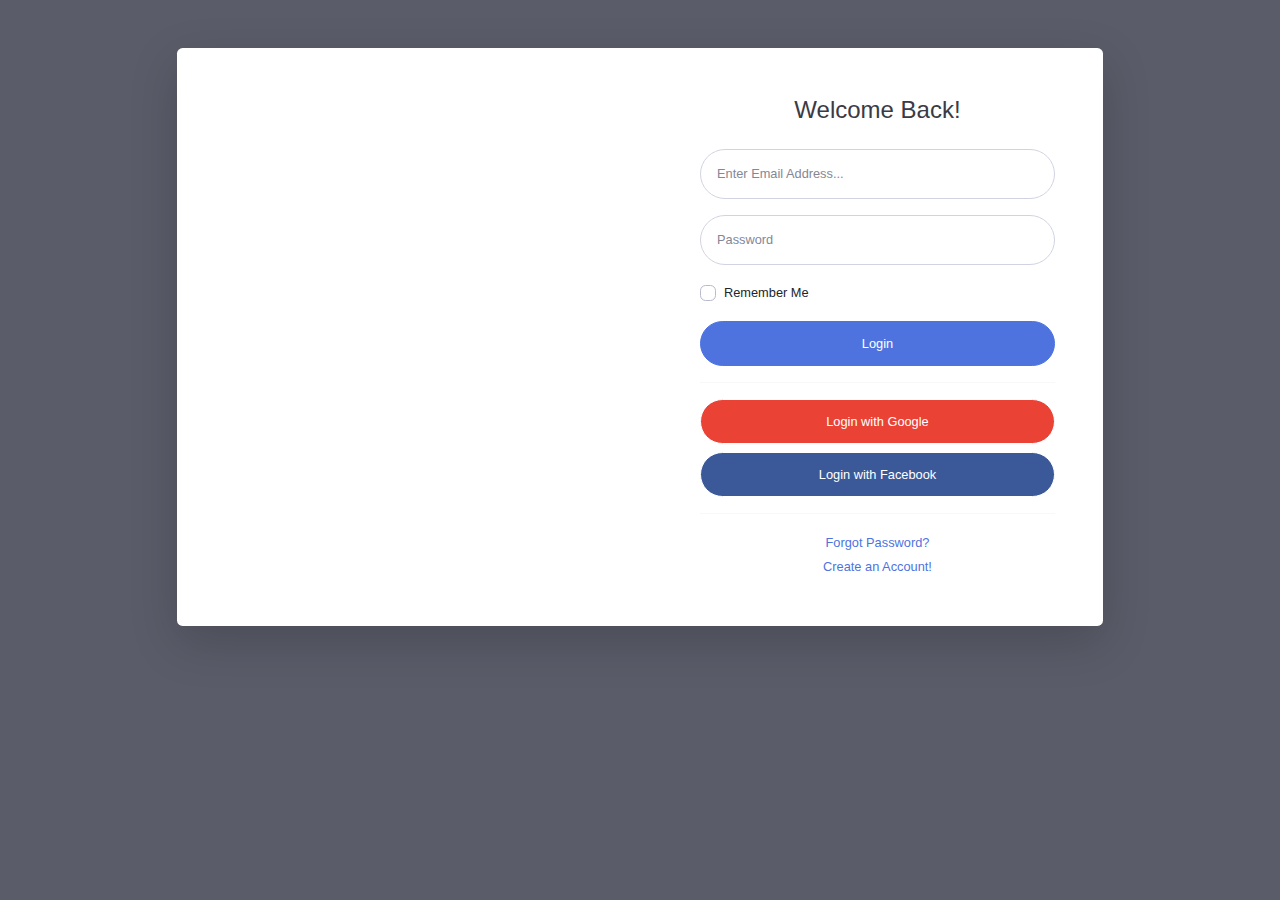
<file: protótipos-v1/login.html>
<!DOCTYPE html>
<html lang="pt-br">

<head>
    <meta charset="UTF-8">
    <meta http-equiv="X-UA-Compatible" content="IE=edge">
    <meta name="viewport" content="width=device-width, initial-scale=1.0">
    <title>TCC - Allysson e Henrique - INF3</title>
    <link rel="stylesheet" href="../bootstrap-5.3.0-dist/css/bootstrap.css">
    <link rel="stylesheet" href="./style/main-style.css">
    <link rel="stylesheet" href="./style/form-animation.css">
    <link rel="stylesheet" href="./style/admin.css">
</head>

<body class="login bg-dark">
    <!-- <div class="main-login rounded-4 ">
        <div class="text-center">
            <h1>Bem-vindo ao MatchUP!</h1>
        </div>
        <div>
            <form class="login-form form-control" action="" method="post">
                <input type="text" class="" placeholder></input>
                <label class="animated" for="user" id="username">Usuário</label>
                <span class="enter"></span>
            </form>
        </div>
        <div></div> 
    </div> -->

    <div class="container">

        <!-- Outer Row -->
        <div class="row justify-content-center">

            <div class="col-xl-10 col-lg-12 col-md-9">

                <div class="card o-hidden border-0 shadow-lg my-5">
                    <div class="card-body p-0">
                        <!-- Nested Row within Card Body -->
                        <div class="row">
                            <div class="col-lg-6 d-none d-lg-block bg-login-image"></div>
                            <div class="col-lg-6">
                                <div class="p-5">
                                    <div class="text-center">
                                        <h1 class="h4 text-gray-900 mb-4">Welcome Back!</h1>
                                    </div>
                                    <form class="user">
                                        <div class="form-group">
                                            <input type="email" class="form-control form-control-user"
                                                id="exampleInputEmail" aria-describedby="emailHelp"
                                                placeholder="Enter Email Address...">
                                        </div>
                                        <div class="form-group">
                                            <input type="password" class="form-control form-control-user"
                                                id="exampleInputPassword" placeholder="Password">
                                        </div>
                                        <div class="form-group">
                                            <div class="custom-control custom-checkbox small">
                                                <input type="checkbox" class="custom-control-input" id="customCheck">
                                                <label class="custom-control-label" for="customCheck">Remember
                                                    Me</label>
                                            </div>
                                        </div>
                                        <a href="index.html" class="btn btn-primary btn-user btn-block">
                                            Login
                                        </a>
                                        <hr>
                                        <a href="index.html" class="btn btn-google btn-user btn-block">
                                            <i class="fab fa-google fa-fw"></i> Login with Google
                                        </a>
                                        <a href="index.html" class="btn btn-facebook btn-user btn-block">
                                            <i class="fab fa-facebook-f fa-fw"></i> Login with Facebook
                                        </a>
                                    </form>
                                    <hr>
                                    <div class="text-center">
                                        <a class="small" href="forgot-password.html">Forgot Password?</a>
                                    </div>
                                    <div class="text-center">
                                        <a class="small" href="register.html">Create an Account!</a>
                                    </div>
                                </div>
                            </div>
                        </div>
                    </div>
                </div>

            </div>

        </div>

    </div>
</body>

</html>
</file>
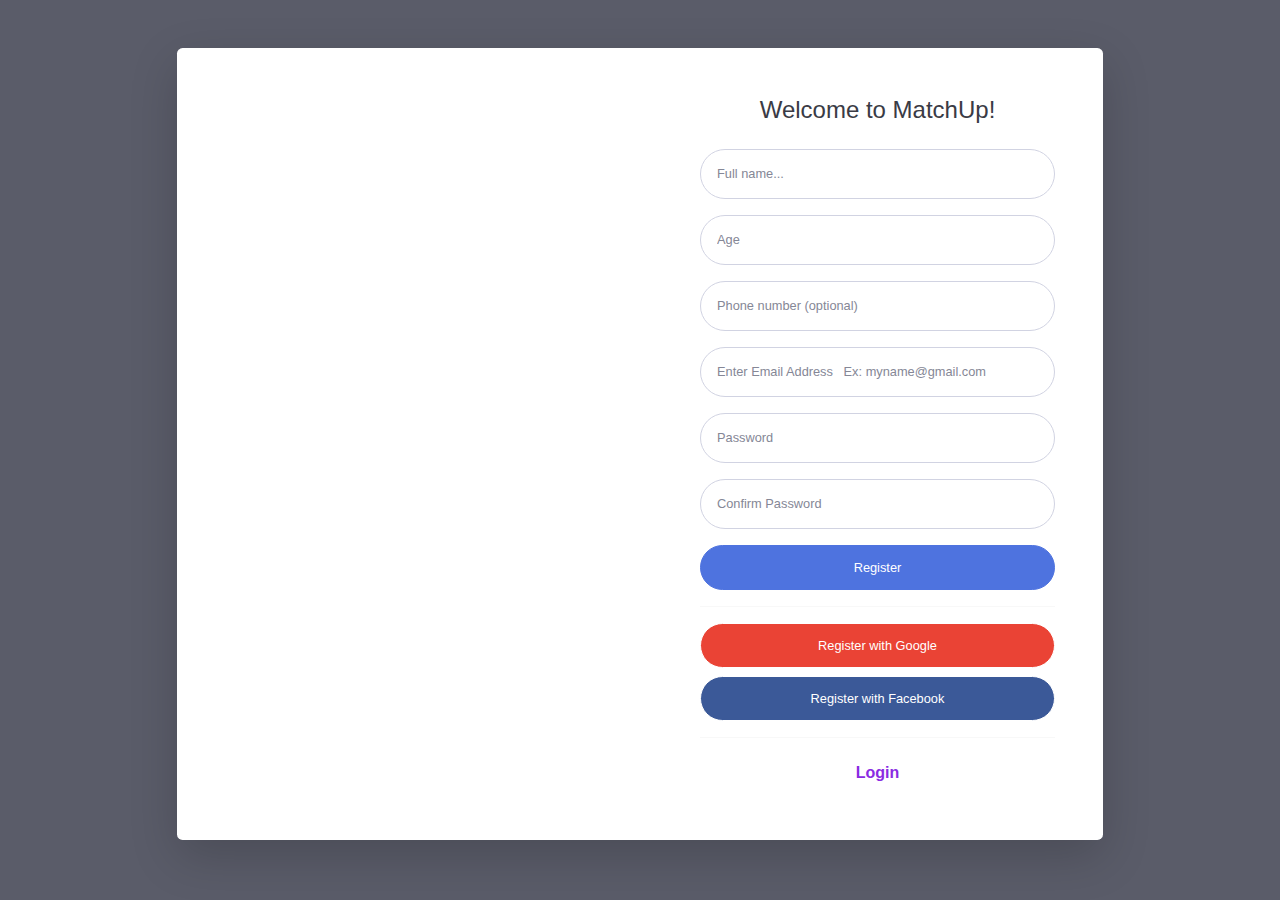
<file: frontend/protótipos-v1/register.html>
<!DOCTYPE html>
<html lang="en">
<head>
    <meta charset="UTF-8">
    <meta http-equiv="X-UA-Compatible" content="IE=edge">
    <meta name="viewport" content="width=device-width, initial-scale=1.0">
    <title>Home Page</title>
    <link rel="stylesheet" href="../bootstrap-5.3.0-dist/css/bootstrap.css">
    <link rel="stylesheet" href="./style/main-style.css">
    <link rel="stylesheet" href="./style/form-animation.css">
    <link rel="stylesheet" href="./style/admin.css">
</head>
<body class="register bg-dark">

    <div class="container">

        <!-- Outer Row -->
        <div class="row justify-content-center">

            <div class="col-xl-10 col-lg-12 col-md-9">

                <div class="card o-hidden border-0 shadow-lg my-5">
                    <div class="card-body p-0">
                        <!-- Nested Row within Card Body -->
                        <div class="row">
                            <div class="col-lg-6 d-none d-lg-block bg-login-image"></div>
                            <div class="col-lg-6">
                                <div class="p-5">
                                    <div class="text-center">
                                        <h1 class="h4 text-gray-900 mb-4">Welcome to MatchUp!</h1>
                                    </div>
                                    <form class="user">
                                        <div class="form-group">
                                            <input type="email" class="form-control form-control-user"
                                                id="exampleInputEmail" aria-describedby="emailHelp"
                                                placeholder="Full name...">
                                        </div>
                                        <div class="form-group">
                                            <input type="number" class="form-control form-control-user"
                                                id="exampleInputEmail" aria-describedby="emailHelp"
                                                placeholder="Age">
                                        </div>
                                        <div class="form-group">
                                            <input type="number" class="form-control form-control-user"
                                                id="exampleInputEmail" aria-describedby="emailHelp"
                                                placeholder="Phone number (optional)">
                                        </div>
                                        <div class="form-group">
                                            <input type="email" class="form-control form-control-user"
                                                id="exampleInputEmail" aria-describedby="emailHelp"
                                                placeholder="Enter Email Address   Ex: myname@gmail.com">
                                        </div>
                                        <div class="form-group">
                                            <input type="password" class="form-control form-control-user"
                                                id="exampleInputPassword" placeholder="Password">
                                        </div>
                                        <div class="form-group">
                                            <input type="password" class="form-control form-control-user"
                                                id="exampleInputPassword" placeholder="Confirm Password">
                                        </div>
                                        <a href="validate-register.html" class="btn btn-primary btn-user btn-block">
                                            Register
                                        </a>
                                        <hr>
                                        <a href="google-accounts.html" class="btn btn-google btn-user btn-block">
                                            <i class="fab fa-google fa-fw"></i> Register with Google
                                        </a>
                                        <a href="facebook-accounts.html" class="btn btn-facebook btn-user btn-block">
                                            <i class="fab fa-facebook-f fa-fw"></i> Register with Facebook
                                        </a>
                                    </form>
                                    <hr>
                                    <a href="login.html" class="btn btn-user btn-user btn-block" style="font-weight: bolder; color: blueviolet;">
                                        <i class="fab fa-google fa-fw"></i> Login
                                    </a>
                                </div>
                            </div>
                        </div>
                    </div>
                </div>

            </div>

        </div>

    </div>
</body>
</html>
</file>
<file: protótipos-v1/style/main-style.css>
div.main-login {
    /*text-align: center;*/
    background-color: white;
    margin: auto;
    max-width: 1080px;
    margin: auto;

}

div.container {
    width: 100%;
    padding-right: 0.75rem;
    padding-left: 0.75rem;
    margin-right: auto;
    margin-left: auto;
}
</file>
<file: frontend/protótipos-v1/style/main-style.css>
div.main-login {
    /*text-align: center;*/
    background-color: white;
    margin: auto;
    max-width: 1080px;
    margin: auto;

}

div.container {
    width: 100%;
    padding-right: 0.75rem;
    padding-left: 0.75rem;
    margin-right: auto;
    margin-left: auto;
}
</file>
<file: protótipos-v1/style/form-animation.css>
body {
    text-align: center;
    font-family: 'helvetica neue'
}

.main {
    position: relative;
    margin: 100px;
}

label.animated {
    position: absolute;
    left: 25%;
    top: 10px;
    font-size: 18px;
    font-weight: 200;
    color: #cecece;
    transition: all 0.5s ease;
    pointer-events: none;
}

input[type=text]:focus~label.animated {
    display: block;
    color: black;
    top: -20px;
    font-size: 14px;
}

input[type=text]:focus~.enter {
    background-color: #0F1F7A;
    position: absolute;
    content: ' ';
    height: 1px;
    right: 45%;
    top: 42px;
    transform: scaleX(5)
}

.enter {
    transition: all ease 0.5s;
    width: 10.1%;
    transform: scaleX(1)
}

textarea, input {
    outline: none;
    border: 0;
    border-bottom: 1px solid #cecece;
    height: 40px;
    width: 50%;
}

/*input:focus {
    content
}*/
</file>
<file: frontend/protótipos-v1/style/form-animation.css>
body {
    text-align: center;
    font-family: 'helvetica neue'
}

.main {
    position: relative;
    margin: 100px;
}

label.animated {
    position: absolute;
    left: 25%;
    top: 10px;
    font-size: 18px;
    font-weight: 200;
    color: #cecece;
    transition: all 0.5s ease;
    pointer-events: none;
}

input[type=text]:focus~label.animated {
    display: block;
    color: black;
    top: -20px;
    font-size: 14px;
}

input[type=text]:focus~.enter {
    background-color: #0F1F7A;
    position: absolute;
    content: ' ';
    height: 1px;
    right: 45%;
    top: 42px;
    transform: scaleX(5)
}

.enter {
    transition: all ease 0.5s;
    width: 10.1%;
    transform: scaleX(1)
}

textarea, input {
    outline: none;
    border: 0;
    border-bottom: 1px solid #cecece;
    height: 40px;
    width: 50%;
}

/*input:focus {
    content
}*/
</file>
